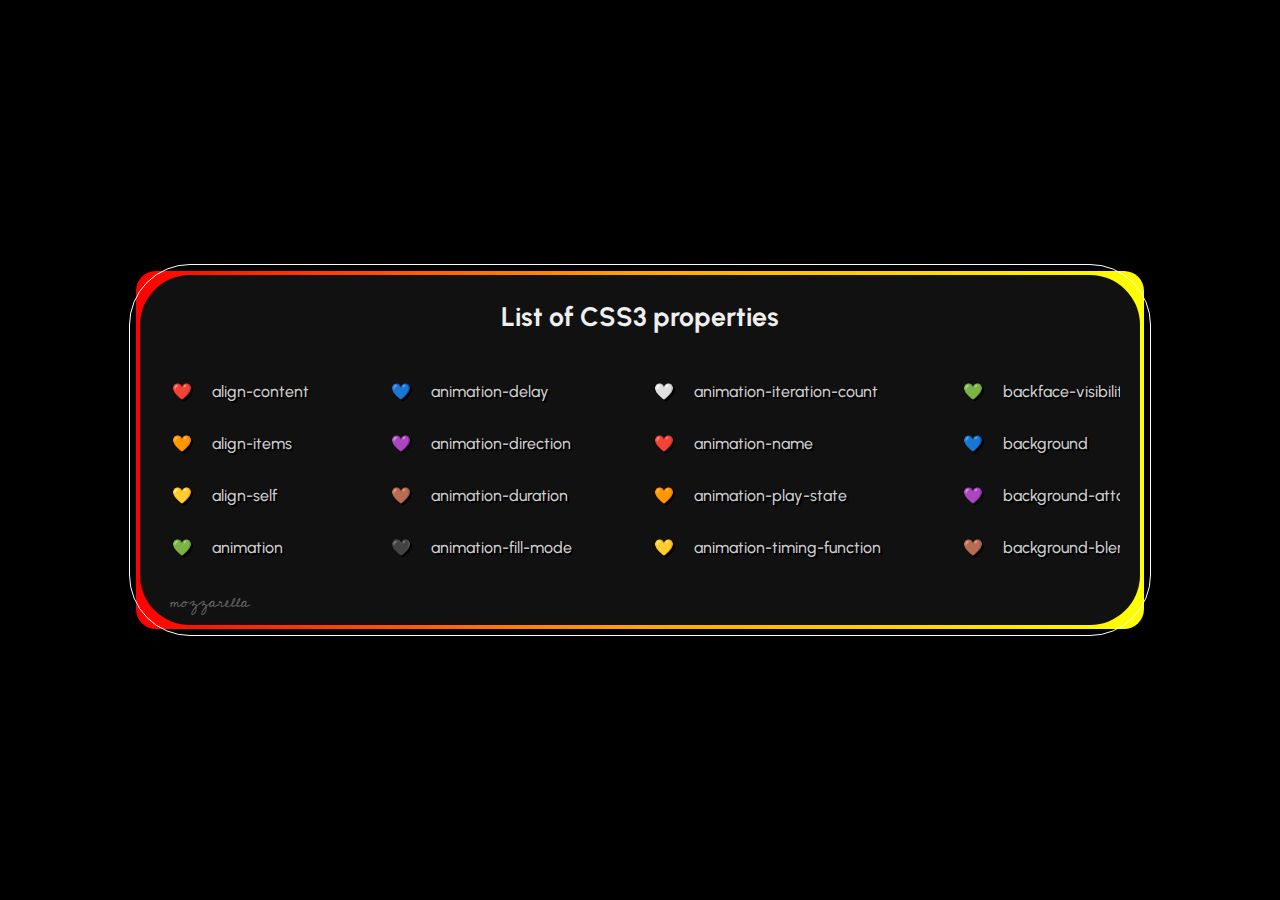
<file: index.html>
<!DOCTYPE html>
<html lang="en" >
<head>
  <meta charset="UTF-8">
  <title>CodePen - CSS3 List * Spinning Heart list-style | CPC</title>
  <meta name="viewport" content="width=device-width, initial-scale=1">
<link rel="preconnect" href="https://fonts.googleapis.com">
<link rel="preconnect" href="https://fonts.gstatic.com" crossorigin>
<link href="https://fonts.googleapis.com/css2?family=Urbanist:ital,wght@0,100;0,200;0,300;0,400;0,500;0,600;0,700;0,800;0,900;1,100;1,200;1,300;1,400;1,500;1,600;1,700;1,800;1,900&display=swap" rel="stylesheet">
<link href="https://fonts.googleapis.com/css2?family=Cedarville+Cursive&display=swap" rel="stylesheet"><link rel="stylesheet" href="./style.css">

</head>
<body>
<!-- partial:index.partial.html -->
<div>

	<div>
		<p>
			Your browser does not support symbols as a list-style type.
		</p>
	</div>

	<h1>List of CSS3 properties</h1>

	<ul>
		<li>align-content</li>
		<li>align-items</li>
		<li>align-self</li>
		<li>animation</li>
		<li>animation-delay</li>
		<li>animation-direction</li>
		<li>animation-duration</li>
		<li>animation-fill-mode</li>
		<li>animation-iteration-count</li>
		<li>animation-name</li>
		<li>animation-play-state</li>
		<li>animation-timing-function</li>
		<li>backface-visibility</li>
		<li>background</li>
		<li>background-attachment</li>
		<li>background-blend-mode</li>
		<li>background-clip</li>
		<li>background-color</li>
		<li>background-image</li>
		<li>background-origin</li>
		<li>background-position</li>
		<li>background-repeat</li>
		<li>background-size</li>
		<li>block-size</li>
		<li>border</li>
		<li>border-block</li>
		<li>border-block-color</li>
		<li>border-block-end</li>
		<li>border-block-end-color</li>
		<li>border-block-end-style</li>
		<li>border-block-end-width</li>
		<li>border-block-start</li>
		<li>border-block-start-color</li>
		<li>border-block-start-style</li>
		<li>border-block-start-width</li>
		<li>border-block-style</li>
		<li>border-block-width</li>
		<li>border-bottom</li>
		<li>border-bottom-color</li>
		<li>border-bottom-left-radius</li>
		<li>border-bottom-right-radius</li>
		<li>border-bottom-style</li>
		<li>border-bottom-width</li>
		<li>border-collapse</li>
		<li>border-color</li>
		<li>border-end-end-radius</li>
		<li>border-end-start-radius</li>
		<li>border-image</li>
		<li>border-image-outset</li>
		<li>border-image-repeat</li>
		<li>border-image-slice</li>
		<li>border-image-source</li>
		<li>border-image-width</li>
		<li>border-inline</li>
		<li>border-inline-color</li>
		<li>border-inline-end</li>
		<li>border-inline-end-color</li>
		<li>border-inline-end-style</li>
		<li>border-inline-end-width</li>
		<li>border-inline-start</li>
		<li>border-inline-start-color</li>
		<li>border-inline-start-style</li>
		<li>border-inline-start-width</li>
		<li>border-inline-style</li>
		<li>border-inline-width</li>
		<li>border-left</li>
		<li>border-left-color</li>
		<li>border-left-style</li>
		<li>border-left-width</li>
		<li>border-radius</li>
		<li>border-right</li>
		<li>border-right-color</li>
		<li>border-right-style</li>
		<li>border-right-width</li>
		<li>border-spacing</li>
		<li>border-start-end-radius</li>
		<li>border-start-start-radius</li>
		<li>border-style</li>
		<li>border-top</li>
		<li>border-top-color</li>
		<li>border-top-left-radius</li>
		<li>border-top-right-radius</li>
		<li>border-top-style</li>
		<li>border-top-width</li>
		<li>border-width</li>
		<li>bottom</li>
		<li>box-shadow</li>
		<li>box-sizing</li>
		<li>caption-side</li>
		<li>caret-color</li>
		<li>clear</li>
		<li>color</li>
		<li>column-count</li>
		<li>column-fill</li>
		<li>column-gap</li>
		<li>column-rule</li>
		<li>column-rule-color</li>
		<li>column-rule-style</li>
		<li>column-rule-width</li>
		<li>column-span</li>
		<li>column-width</li>
		<li>content</li>
		<li>columns</li>
		<li>cursor</li>
		<li>direction</li>
		<li>display</li>
		<li>empty-cells</li>
		<li>fill</li>
		<li>fill-opacity</li>
		<li>filter</li>
		<li>flex</li>
		<li>flex-basis</li>
		<li>flex-direction</li>
		<li>flex-flow</li>
		<li>flex-grow</li>
		<li>flex-shrink</li>
		<li>flex-wrap</li>
		<li>float</li>
		<li>font</li>
		<li>font-family</li>
		<li>font-feature-settings</li>
		<li>font-kerning</li>
		<li>font-size</li>
		<li>font-style</li>
		<li>font-variant</li>
		<li>font-variant-caps</li>
		<li>font-variant-numeric</li>
		<li>font-weight</li>
		<li>gap</li>
		<li>grid</li>
		<li>grid-area</li>
		<li>grid-auto-columns</li>
		<li>grid-auto-flow</li>
		<li>grid-auto-rows</li>
		<li>grid-column</li>
		<li>grid-column-end</li>
		<li>grid-column-start</li>
		<li>grid-row</li>
		<li>grid-row-end</li>
		<li>grid-row-start</li>
		<li>grid-template</li>
		<li>grid-template-areas</li>
		<li>grid-template-columns</li>
		<li>grid-template-rows</li>
		<li>height</li>
		<li>inline-size</li>
		<li>justify-content</li>
		<li>justify-items</li>
		<li>justify-self</li>
		<li>left</li>
		<li>letter-spacing</li>
		<li>line-height</li>
		<li>list-style</li>
		<li>list-style-image</li>
		<li>list-style-position</li>
		<li>list-style-type</li>
		<li>margin</li>
		<li>margin-block</li>
		<li>margin-block-end</li>
		<li>margin-block-start</li>
		<li>margin-bottom</li>
		<li>margin-inline</li>
		<li>margin-inline-end</li>
		<li>margin-inline-start</li>
		<li>margin-left</li>
		<li>margin-right</li>
		<li>margin-top</li>
		<li>marker</li>
		<li>marker-end</li>
		<li>marker-mid</li>
		<li>marker-start</li>
		<li>mask</li>
		<li>mask-clip</li>
		<li>mask-composite</li>
		<li>mask-image</li>
		<li>mask-origin</li>
		<li>mask-position</li>
		<li>mask-repeat</li>
		<li>mask-size</li>
		<li>max-block-size</li>
		<li>max-height</li>
		<li>max-inline-size</li>
		<li>max-width</li>
		<li>min-block-size</li>
		<li>min-height</li>
		<li>min-inline-size</li>
		<li>min-width</li>
		<li>mix-blend-mode</li>
		<li>opacity</li>
		<li>order</li>
		<li>outline</li>
		<li>outline-color</li>
		<li>outline-offset</li>
		<li>outline-style</li>
		<li>outline-width</li>
		<li>overflow</li>
		<li>overflow-wrap</li>
		<li>overflow-x</li>
		<li>overflow-y</li>
		<li>padding</li>
		<li>padding-block</li>
		<li>padding-block-end</li>
		<li>padding-block-start</li>
		<li>padding-bottom</li>
		<li>padding-inline</li>
		<li>padding-inline-end</li>
		<li>padding-inline-start</li>
		<li>padding-left</li>
		<li>padding-right</li>
		<li>padding-top</li>
		<li>perspective</li>
		<li>perspective-origin</li>
		<li>place-content</li>
		<li>place-items</li>
		<li>place-self</li>
		<li>position</li>
		<li>resize</li>
		<li>right</li>
		<li>row-gap</li>
		<li>scroll-margin</li>
		<li>scroll-margin-block</li>
		<li>scroll-margin-block-end</li>
		<li>scroll-margin-block-start</li>
		<li>scroll-margin-bottom</li>
		<li>scroll-margin-inline-end</li>
		<li>scroll-margin-inline-start</li>
		<li>scroll-margin-left</li>
		<li>scroll-margin-right</li>
		<li>scroll-margin-top</li>
		<li>scroll-padding</li>
		<li>scroll-padding-block</li>
		<li>scroll-padding-block-end</li>
		<li>scroll-padding-block-start</li>
		<li>scroll-padding-bottom</li>
		<li>scroll-padding-inline</li>
		<li>scroll-padding-inline-end</li>
		<li>scroll-padding-inline-start</li>
		<li>scroll-padding-left</li>
		<li>scroll-padding-right</li>
		<li>scroll-padding-top</li>
		<li>scroll-snap-align</li>
		<li>scroll-snap-stop</li>
		<li>scroll-snap-type</li>
		<li>shape-margin</li>
		<li>shape-outside</li>
		<li>stroke</li>
		<li>stroke-color</li>
		<li>stroke-dasharray</li>
		<li>stroke-dashoffset</li>
		<li>stroke-linecap</li>
		<li>stroke-linejoin</li>
		<li>stroke-opacity</li>
		<li>stroke-width</li>
		<li>tab-size</li>
		<li>table-layout</li>
		<li>text-align</li>
		<li>text-align-last</li>
		<li>text-decoration</li>
		<li>text-decoration-color</li>
		<li>text-decoration-line</li>
		<li>text-decoration-skip-ink</li>
		<li>text-decoration-style</li>
		<li>text-emphasis</li>
		<li>text-emphasis-color</li>
		<li>text-emphasis-position</li>
		<li>text-emphasis-style</li>
		<li>text-indent</li>
		<li>text-overflow</li>
		<li>text-shadow</li>
		<li>text-transform</li>
		<li>text-underline-position</li>
		<li>top</li>
		<li>transform</li>
		<li>transform-origin</li>
		<li>transform-style</li>
		<li>transition</li>
		<li>transition-delay</li>
		<li>transition-duration</li>
		<li>transition-property</li>
		<li>transition-timing-function</li>
		<li>user-select</li>
		<li>vertical-align</li>
		<li>visibility</li>
		<li>white-space</li>
		<li>width</li>
		<li>word-break</li>
		<li>word-spacing</li>
		<li>writing-mode</li>
		<li>z-index</li>
	</ul>

</div>
<!-- partial -->
  
</body>
			</html>
</file>
<file: style.css>
* {
	-webkit-text-size-adjust: 100%;
	-webkit-tap-highlight-color: transparent;
	-webkit-font-smoothing: antialiased;
	text-rendering: optimizeLegibility;
	box-sizing: border-box;
	user-select: none;
	font-family: "Urbanist", sans-serif;
}

::-webkit-scrollbar {
	height: 20px;
}

::-webkit-scrollbar-track {
	background: #444;
	border-radius: 30px;
}

::-webkit-scrollbar-thumb {
	background: #ccc;
	width: 70px;
	border-radius: 30px;
}

::-webkit-scrollbar-thumb:hover {
	background: white;
}

html {
	display: flex;
	flex-direction: column;
	align-items: center;
	justify-content: center;
	background: black;
}

body {
	margin: 0;
	display: flex;
	flex-direction: column;
	align-items: center;
	justify-content: center;
	width: 100%;
	max-width: 1000px;
	min-height: 100vh;
}

@counter-style symbols {
	system: cyclic;
	symbols: "\02764 \0FE0F""\01F9E1""\01F49B""\01F49A""\01F499""\01F49C""\01F90E""\01F5A4""\01F90D";
	suffix: "  ";
}

@supports not (list-style-type: symbols) {
	ul {
		display: none !important;
	}
	div > div {
		display: flex !important;
		align-items: center !important;
		justify-content: center !important;
		width: 100% !important;
		height: 100% !important;
	}
}

body > div {
	position: relative;
	display: flex;
	flex-direction: column;
	align-items: center;
	justify-content: center;
	height: 100%;
	width: 100%;
	background: #111;
	padding: 20px;
	border-radius: 50px;
	outline: 1px solid white;
	outline-offset: 10px;
}

body > div::before {
	position: absolute;
	bottom: 8px;
	left: 30px;
	font-family: "Cedarville Cursive", cursive;
	content: "mozzarella";
	color: #666;
}

body > div::after {
	position: absolute;
	width: calc(100% + 8px);
	height: calc(100% + 8px);
	background: linear-gradient(
		90deg,
		Red,
		Orange,
		Yellow,
		LawnGreen,
		Blue,
		Violet,
		Blue,
		LawnGreen,
		Yellow,
		Orange,
		Red
	);
	background-size: 500%;
	border-radius: 20px;
	z-index: -1;
	content: "";
	animation: bg-rgb 40s linear infinite;
}

@keyframes bg-rgb {
	0% {
		background-position: 0%;
	}
	100% {
		background-position: 500%;
	}
}

h1 {
	position: relative;
	font-size: 20pt;
	margin: 0;
	line-height: 34pt;
	color: #eee;
	margin-bottom: 10px;
	text-align: center;
	overflow: hidden;
}

h1::after {
	position: absolute;
	bottom: 0;
	right: 100%;
	width: 800%;
	height: 4px;
	background: linear-gradient(
		90deg,
		Red,
		Orange,
		Yellow,
		LawnGreen,
		Blue,
		Violet
	);
	background-position: center;
	content: "";
	animation: title 5s ease-in-out infinite;
}

@keyframes title {
	0% {
		right: 100%;
	}
	100% {
		right: -800%;
	}
}

div > div {
	display: none;
}

div > div p {
	color: red;
	font-size: 14pt;
	line-height: 24pt;
	text-align: center;
	margin: 10px;
}

ul {
	position: relative;
	width: 100%;
	max-height: 230px;
	display: flex;
	flex-direction: column;
	align-items: space-between;
	justify-content: space-between;
	flex-wrap: wrap;
	overflow-x: scroll;
	overflow-y: hidden;
	padding-bottom: 15px;
}

ul li {
	position: relative;
	color: #ccc;
	padding: 10px 50px 10px 12px;
	list-style-type: symbols;
	font-size: 12pt;
	line-height: 24pt;
	font-weight: 500;
	margin: 0px 60px 0px 0px;
	text-shadow: 1px 1px 0px black, 2px 2px 0px black;
	transition: all 0.1s linear;
}

ul li::after {
	position: absolute;
	bottom: 5px;
	right: 10%;
	width: 100%;
	height: 2px;
	background: #111;
	content: "";
	transition: all 0.2s ease-in-out;
}

ul li:hover::after {
	right: -20%;
	transition: all 0.2s ease-in-out;
}

ul li:hover {
	background: #ccc;
	color: black;
	cursor: pointer;
	text-shadow: none;
	transition: all 0.1s linear;
}

ul li::marker {
	animation: idle 8s linear infinite;
}

@keyframes idle {
	0% {
		transform: rotateY(0deg) translateX(0px) scale(1);
		filter: saturate(100%) brightness(1);
	}
	50% {
		transform: rotateY(180deg) translateX(10px) scale(1.4);
		filter: saturate(300%) brightness(2);
	}
	100% {
		transform: rotateY(360deg) translateX(0px) scale(1);
		filter: saturate(100%) brightness(1);
	}
}

@media (pointer: coarse) {
	ul {
		padding-bottom: unset;
	}
	::-webkit-scrollbar {
		display: none;
	}
}

@media (max-width: 1090px) {
	body {
		max-width: 920px;
	}
}

@media (max-width: 990px) {
	body {
		max-width: 820px;
	}
}

@media (max-width: 890px) {
	body {
		max-width: 720px;
	}
}

@media (max-width: 790px) {
	body {
		max-width: 620px;
	}
}

@media (max-width: 690px) {
	body {
		max-width: 520px;
	}
	ul li {
		padding: 10px 20px 10px 12px;
		margin: 0px 40px 0px 0px;
	}
}

@media (max-width: 590px) {
	body {
		max-width: 420px;
	}
}

@media (max-width: 490px) {
	body {
		max-width: 320px;
	}
	ul li {
		padding: 10px 10px 10px 10px;
	}
}

@media (max-width: 390px) {
	body {
		max-width: 280px;
	}
}
</file>
